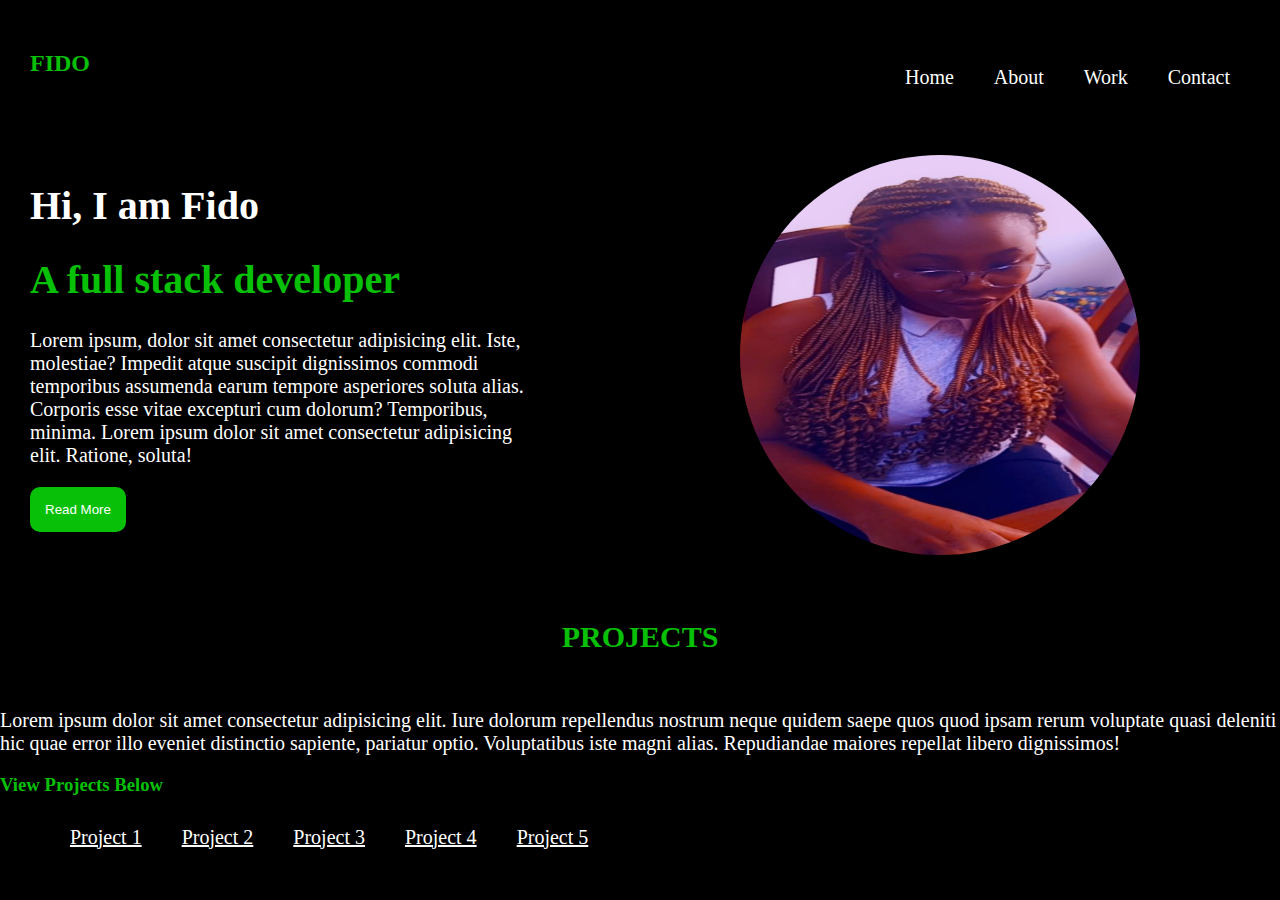
<file: portfolio/index.html>
<!DOCTYPE html>
<html lang="en">
  <head>
    <meta charset="UTF-8" />
    <meta http-equiv="X-UA-Compatible" content="IE=edge" />
    <meta name="viewport" content="width=device-width, initial-scale=1.0" />
    <link rel="stylesheet" href="fido.css" />
    <title>FIDO | PORTFOLIO</title>
  </head>
  <body>
    <header>
      <nav>
        <div class="logo">
          <h2>FIDO</h2>
        </div>
        <ul>
          <li>Home</li>
          <li>About</li>
          <li>Work</li>
          <li>Contact</li>
        </ul>
      </nav>
    </header>

    <section class="fido">
      <div class="text">
        <h1>Hi, I am Fido</h1>
        <h1><span>A full stack developer</span></h1>
        <p>
          Lorem ipsum, dolor sit amet consectetur adipisicing elit. Iste,
          molestiae? Impedit atque suscipit dignissimos commodi temporibus
          assumenda earum tempore asperiores soluta alias. Corporis esse vitae
          excepturi cum dolorum? Temporibus, minima. Lorem ipsum dolor sit amet
          consectetur adipisicing elit. Ratione, soluta!
        </p>
        <button>Read More</button>
      </div>

      <div class="image">
        <img src="./fifi.jpg" alt="bogum" />
      </div>
    </section>

    <section class="fido_one">
      <div class="container">
        <div class="one">
              <h2>PROJECTS</h2>
              <p> <span class="we">Lorem ipsum dolor sit amet consectetur adipisicing elit. Iure dolorum repellendus nostrum neque quidem saepe quos quod ipsam rerum voluptate quasi deleniti hic quae error illo eveniet distinctio sapiente, pariatur optio. Voluptatibus iste magni alias. Repudiandae maiores repellat libero dignissimos!</span></p>
            
<div class="view">
<h3>View Projects Below</h3>
<ul>
<li><a href="ass.html">Project 1</a></li>
<li><a href="./boot.html">Project 2</a></li>
<li><a href="./nan.html">Project 3</a></li>
<li><a href="./portfolio.html">Project 4</a></li>
<li><a href="./C.V.html">Project 5</a></li>

</ul>  
</div>

      </div>
    </section>

    <section>

    </section>












  </body>
</html>
</file>
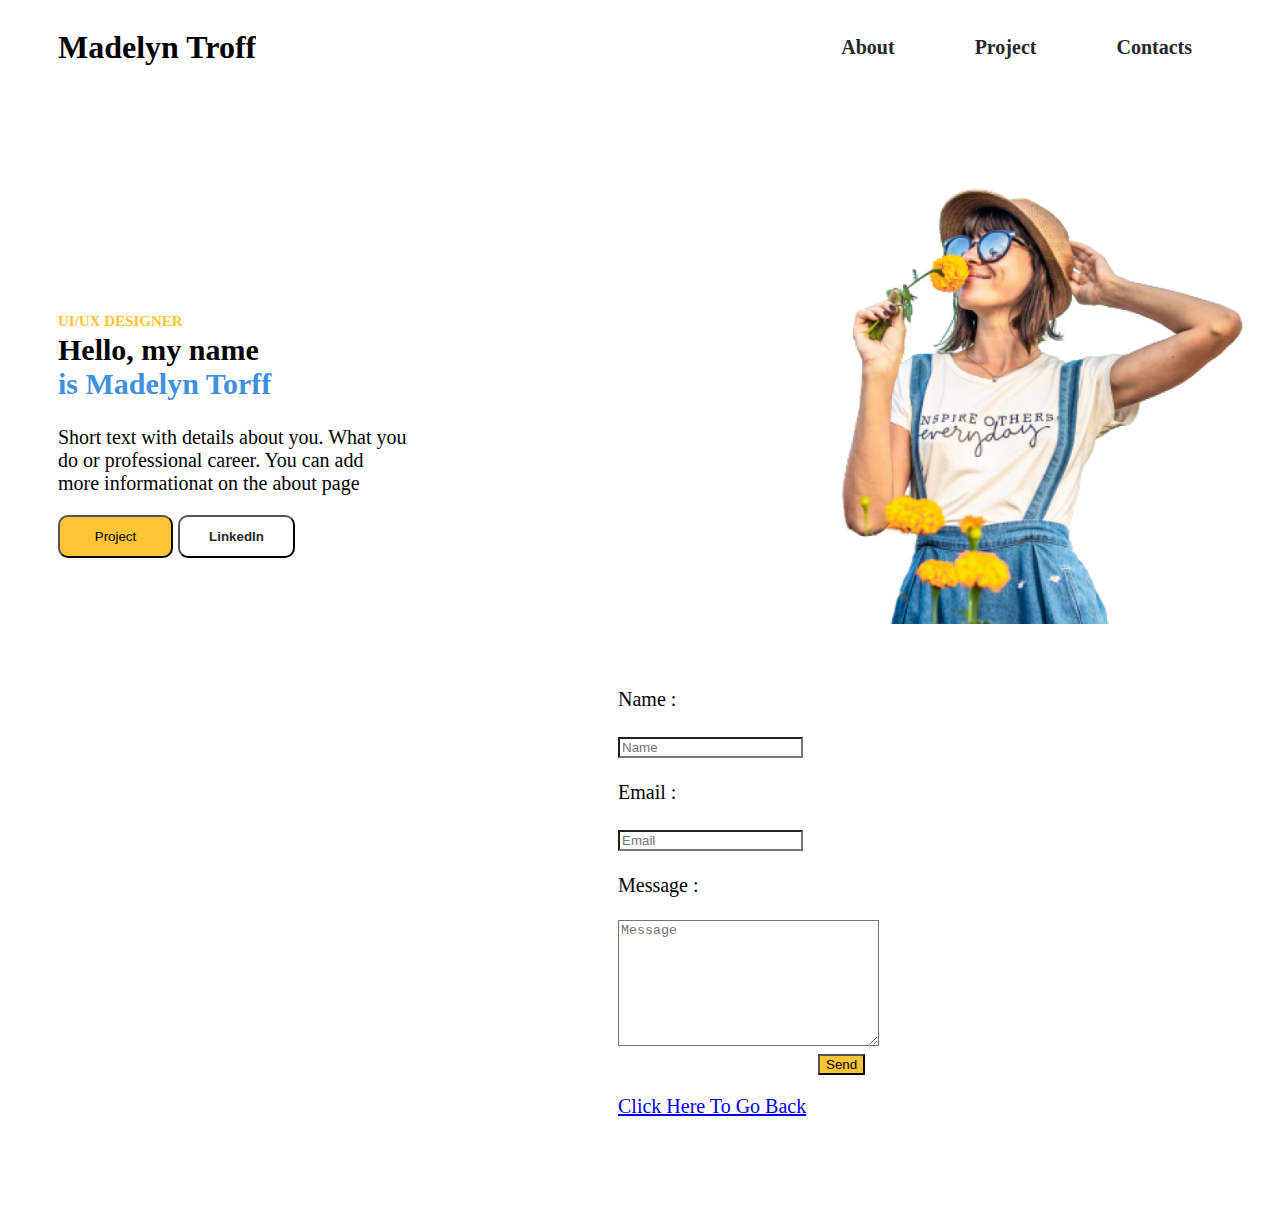
<file: portfolio/ass.html>
<!DOCTYPE html>
<html lang="en">
  <head>
    <meta charset="UTF-8" />
    <meta http-equiv="X-UA-Compatible" content="IE=edge" />
    <meta name="viewport" content="width=device-width, initial-scale=1.0" />
    <link href="https://fonts.googleapis.com/css?family=Comfortaa"rel="stylesheet"/>
    <link rel="stylesheet" href="ass.css" />
    <title>Document</title>
  </head>
  <nav>
    <h1>Madelyn Troff</h1>
    <ul>
      <li>About</li>
      <li>Project</li>
      <li>Contacts</li>
    </ul>
  </nav>
  <br /><br />
  <body>
    <div class="container">
      <div class="A">
        
        <h2> <span class="clo"> UI/UX DESIGNER</span> <br> Hello, my name<br /> <span class="blue" >is Madelyn Torff</span></h2>
            <p>
          Short text with details about you. What you <br />
          do or professional career. You can add </span> <br />
          more informationat on the about page
        </p>
        <button class="btn"> <strong></strong> Project</strong> </button>
        <button class="btnN"> <strong> LinkedIn </strong> </button>
      </div>
      <div class="B">
        <img src="./flower.jpg" width="600" height="500" alt="" />
      </div>
    </div>


    <div class="box2">

      <form action="£">
<label for="fullName">Name :</label> <br><br>
<input type="text"fullName value="" placeholder="Name"> <br><br>
<label for="email">Email :</label> <br><br>
<input type="email" name="" placeholder="Email"><br><br>
<label for="message">Message :</label> <br><br>
 <textarea name="Message" id="" cols="30" rows="8" placeholder="Message"></textarea> <br>
<input type="submit" value="Send" style="background-color: #fdc435; margin-left: 200px;">
</form>
<p><a href="./index.html">Click Here To Go Back</a></p>
     
    </div>
  </body>
</html>
</file>
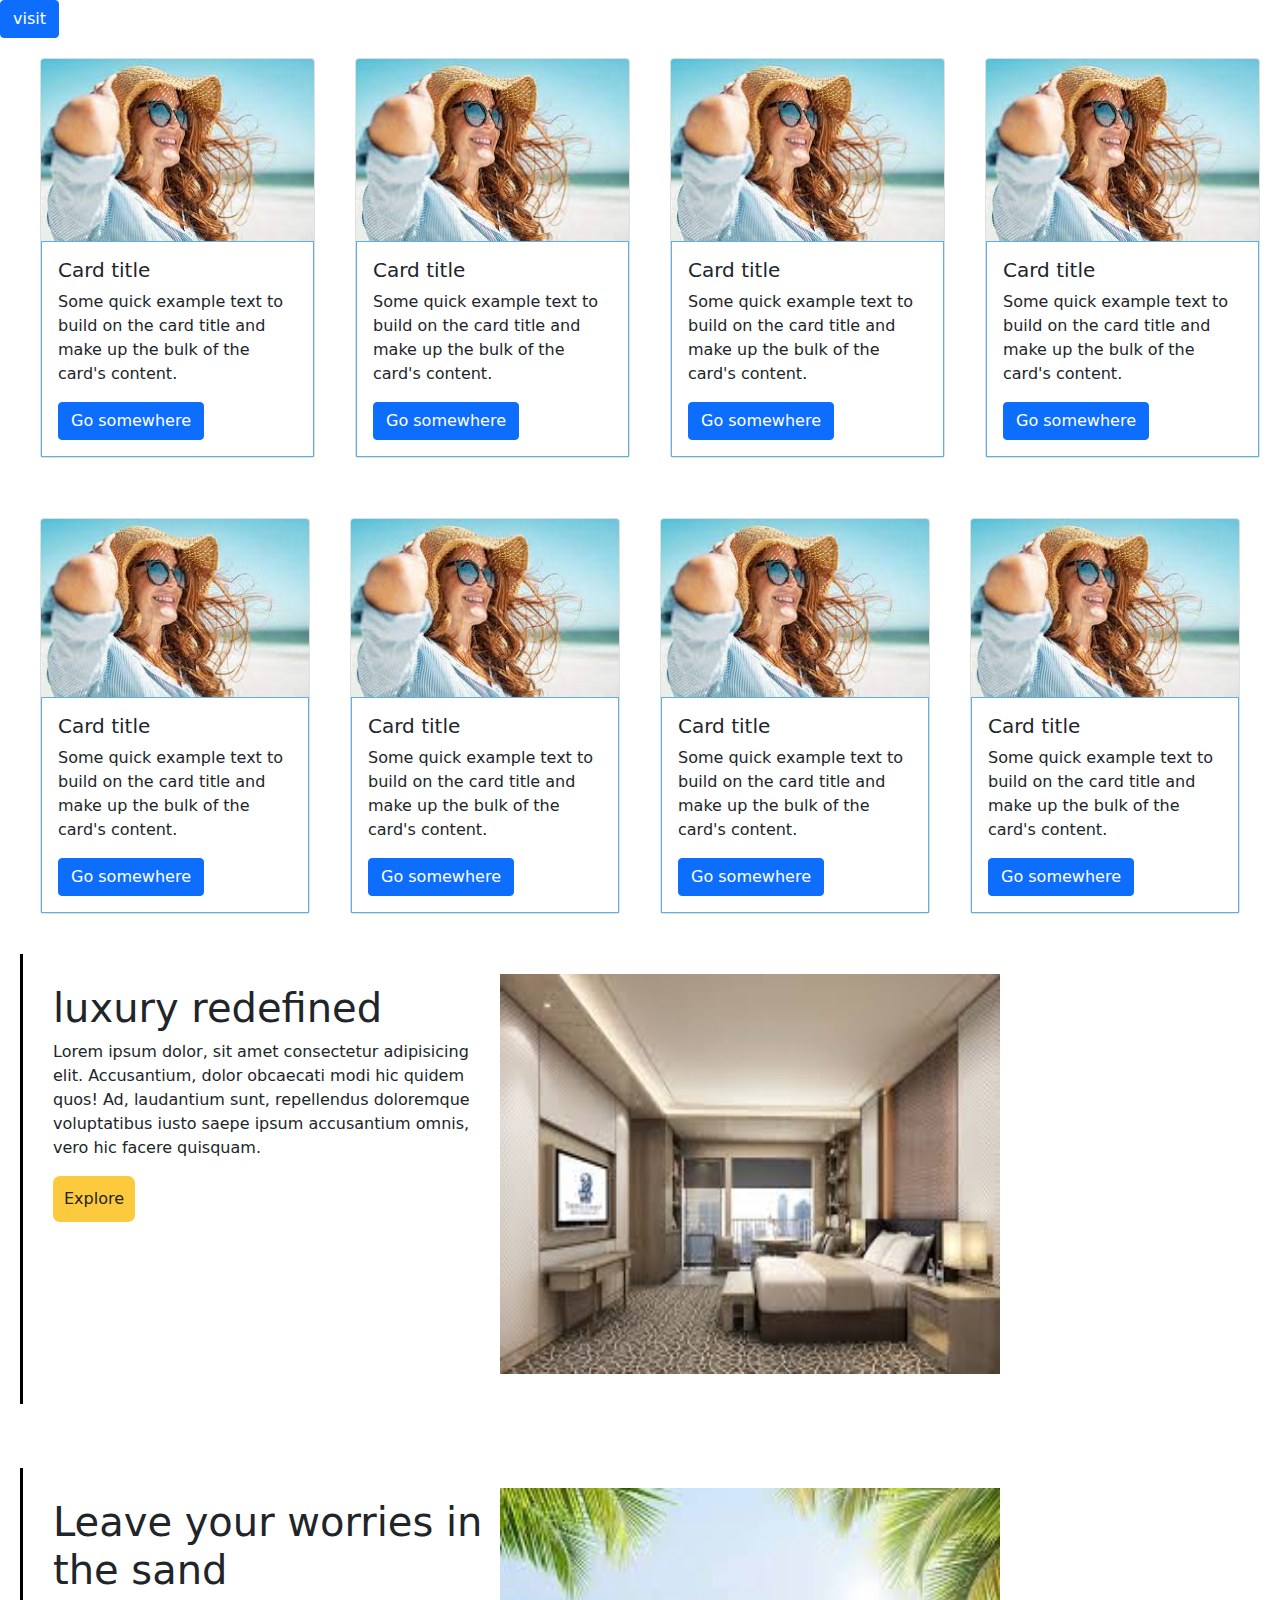
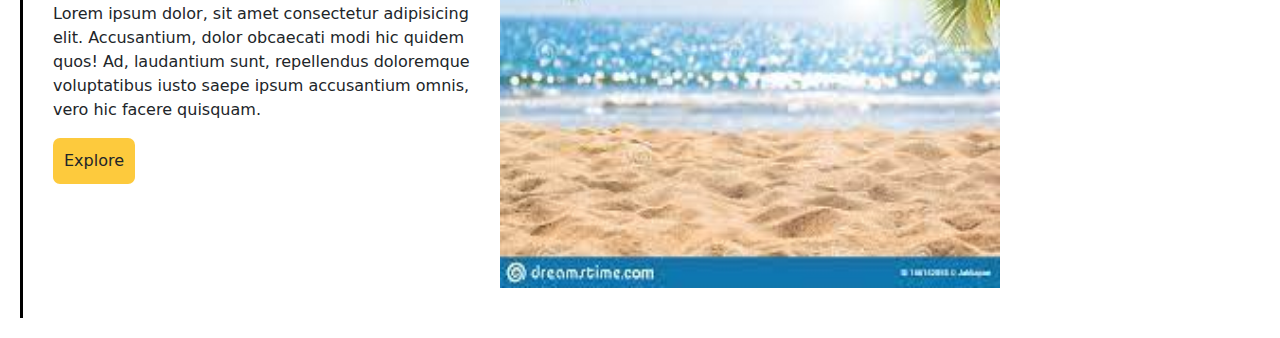
<file: portfolio/boot.html>
<!DOCTYPE html>
<html lang="en">
  <head>
    <meta charset="UTF-8" />
    <meta http-equiv="X-UA-Compatible" content="IE=edge" />
    <meta name="viewport" content="width=device-width, initial-scale=1.0" />
    <title>Document</title>
    <link rel="stylesheet" href="./boot.css" />
    <link rel="stylesheet" href="./bootstrap.min.css" />
  </head>

  <body>
    <button class="btn btn-primary">visit</button>
    <section class="yes">
      <div class="card" style="width: 18rem">
        <img src="./sun.jpg" class="card-img-top" alt="..." />
        <div class="card-body">
          <h5 class="card-title">Card title</h5>
          <p class="card-text">
            Some quick example text to build on the card title and make up the
            bulk of the card's content.
          </p>
          <a href="#" class="btn btn-primary">Go somewhere</a>
        </div>
      </div>

      <div class="card" style="width: 18rem">
        <img src="./sun.jpg" class="card-img-top" alt="..." />
        <div class="card-body">
          <h5 class="card-title">Card title</h5>
          <p class="card-text">
            Some quick example text to build on the card title and make up the
            bulk of the card's content.
          </p>
          <a href="#" class="btn btn-primary">Go somewhere</a>
        </div>
      </div>

      <div class="card" style="width: 18rem">
        <img src="./sun.jpg" class="card-img-top" alt="..." />
        <div class="card-body">
          <h5 class="card-title">Card title</h5>
          <p class="card-text">
            Some quick example text to build on the card title and make up the
            bulk of the card's content.
          </p>
          <a href="#" class="btn btn-primary">Go somewhere</a>
        </div>
      </div>

      <div class="card" style="width: 18rem">
        <img src="./sun.jpg" class="card-img-top" alt="..." />
        <div class="card-body">
          <h5 class="card-title">Card title</h5>
          <p class="card-text">
            Some quick example text to build on the card title and make up the
            bulk of the card's content.
          </p>
          <a href="#" class="btn btn-primary">Go somewhere</a>
        </div>
      </div>
    </section>

    <section class="no">
      <div class="card" style="width: 18rem">
        <img src="./sun.jpg" class="card-img-top" alt="..." />
        <div class="card-body">
          <h5 class="card-title">Card title</h5>
          <p class="card-text">
            Some quick example text to build on the card title and make up the
            bulk of the card's content.
          </p>
          <a href="#" class="btn btn-primary">Go somewhere</a>
        </div>
      </div>

      <div class="card" style="width: 18rem">
        <img src="./sun.jpg" class="card-img-top" alt="..." />
        <div class="card-body">
          <h5 class="card-title">Card title</h5>
          <p class="card-text">
            Some quick example text to build on the card title and make up the
            bulk of the card's content.
          </p>
          <a href="#" class="btn btn-primary">Go somewhere</a>
        </div>
      </div>

      <div class="card" style="width: 18rem">
        <img src="./sun.jpg" class="card-img-top" alt="..." />
        <div class="card-body">
          <h5 class="card-title">Card title</h5>
          <p class="card-text">
            Some quick example text to build on the card title and make up the
            bulk of the card's content.
          </p>
          <a href="#" class="btn btn-primary">Go somewhere</a>
        </div>
      </div>

      <div class="card" style="width: 18rem">
        <img src="./sun.jpg" class="card-img-top" alt="..." />
        <div class="card-body">
          <h5 class="card-title">Card title</h5>
          <p class="card-text">
            Some quick example text to build on the card title and make up the
            bulk of the card's content.
          </p>
          <a href="#" class="btn btn-primary">Go somewhere</a>
        </div>
      </div>
    </section>

    <section>
      <section class="one">
        <div class="one1">
          <h1>luxury redefined</h1>
          <p>
            Lorem ipsum dolor, sit amet consectetur adipisicing elit.
            Accusantium, dolor obcaecati modi hic quidem quos! Ad, laudantium
            sunt, repellendus doloremque voluptatibus iusto saepe ipsum
            accusantium omnis, vero hic facere quisquam.
          </p>
          <button class="btn">Explore</button>
        </div>

        <div class="two2">
          <img src="./room1.jpg" width="500px" height="400px" alt="" />
        </div>
      </section>

      <br />

      <section class="one">
        <div class="one1">
          <h1>Leave your worries in the sand</h1>
          <p>
            Lorem ipsum dolor, sit amet consectetur adipisicing elit.
            Accusantium, dolor obcaecati modi hic quidem quos! Ad, laudantium
            sunt, repellendus doloremque voluptatibus iusto saepe ipsum
            accusantium omnis, vero hic facere quisquam.
          </p>
          <button class="btn">Explore</button>
        </div>

        <div class="one2">
          <img src="./beach.jpg" width="500px" height="400px" alt="" />
        </div>
      </section>
    </section>
  </body>
</html>
</file>
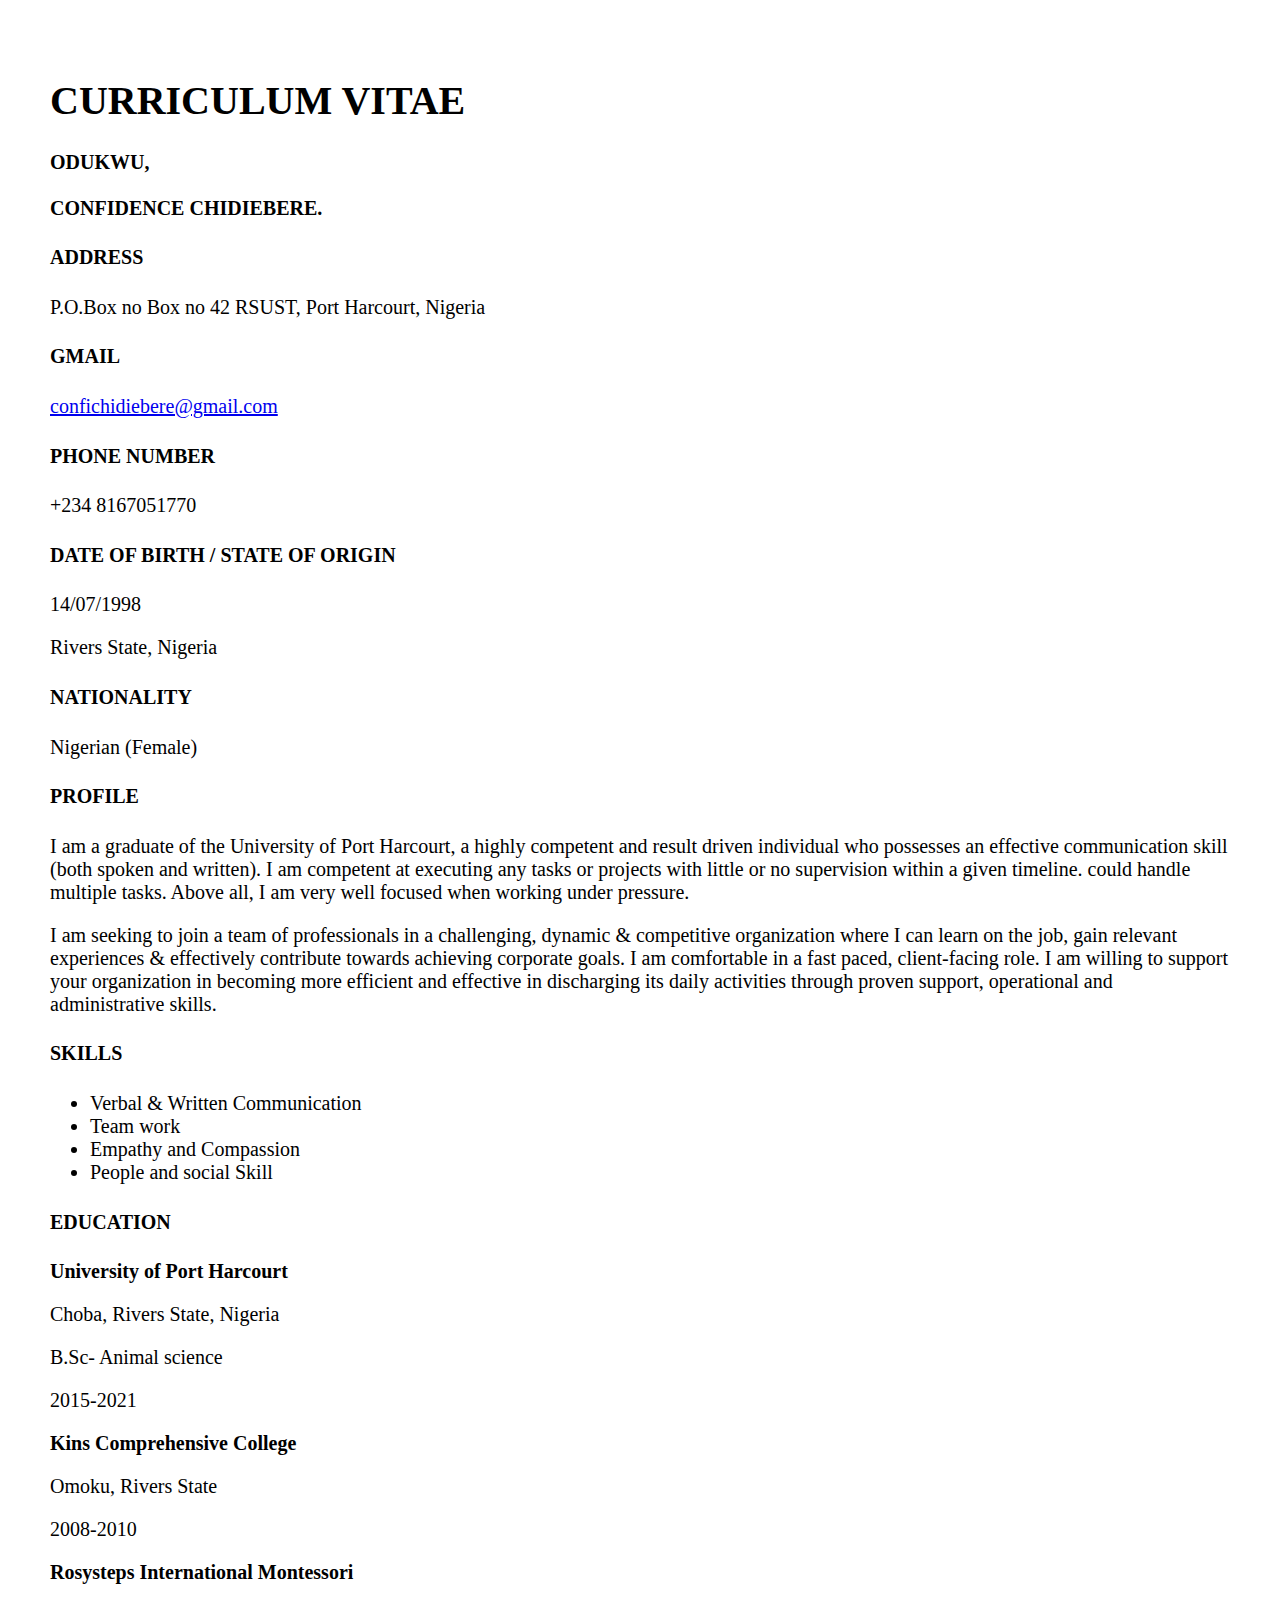
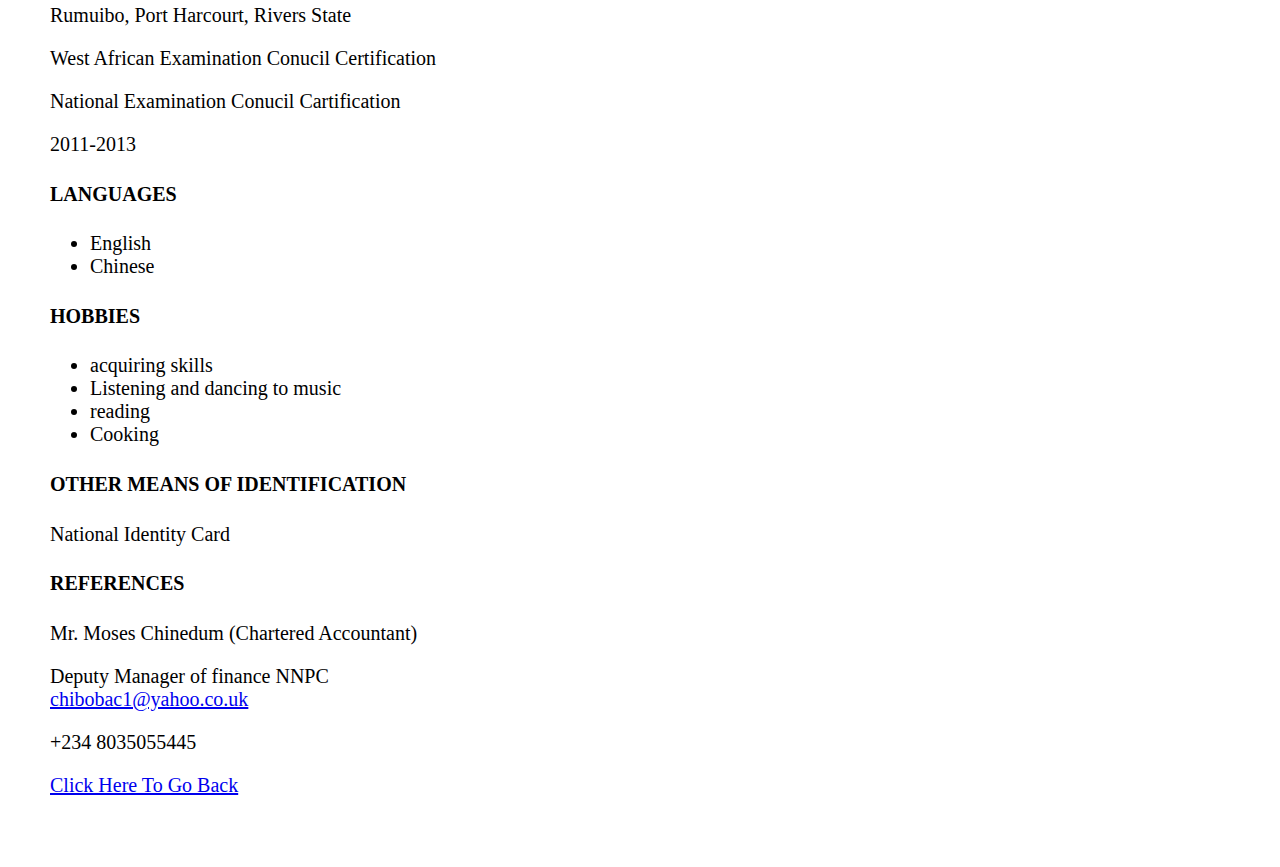
<file: portfolio/C.V.html>
<!DOCTYPE html>
<html lang="en">
<head>
    <meta charset="UTF-8">
    <meta http-equiv="X-UA-Compatible" content="IE=edge">
    <meta name="viewport" content="width=device-width, initial-scale=1.0">
    <title>C.V</title>

</head>

<body style="padding: 20px; margin: 30px; font-size: 20px;">

    <h1>CURRICULUM VITAE</h1>
    <h4>ODUKWU, <br><br> CONFIDENCE CHIDIEBERE.</h4>

    <h4>ADDRESS</h4>
    <P>P.O.Box no Box no 42 RSUST, Port Harcourt, Nigeria</P>

    <h4>GMAIL</h4>
     <a href="mailto:confichidiebere@gmail.com">confichidiebere@gmail.com</a> 

    <h4>PHONE NUMBER</h4>
    <P>+234 8167051770</P>

    <h4>DATE OF BIRTH / STATE OF ORIGIN</h4>
    <p>14/07/1998</p>
    <p>Rivers State, Nigeria</p>

    <h4>NATIONALITY</h4>
    <P>Nigerian (Female)</P>

    <h4>PROFILE</h4>
    <P>I am a graduate of the University of Port Harcourt, a highly competent and result driven individual who possesses an effective communication skill (both spoken and written). I am competent at executing any tasks or projects with little or no supervision within a given timeline.  could handle multiple tasks. Above all, I am very well focused when working under pressure.</p> 
     <p>I am seeking to join a team of professionals in a challenging, dynamic & competitive organization where I can learn on the job, gain relevant experiences & effectively contribute towards achieving corporate goals. I am comfortable in a fast paced, client-facing role. I am willing to support your organization in becoming more efficient and effective in discharging its daily activities through proven support, operational and administrative skills.
        </P>

        <h4>SKILLS</h4>
        <ul>
            <li>Verbal & Written Communication</li>
            <li>Team work</li>
            <li>Empathy and Compassion</li>
            <li>People and social Skill</li>
        </ul>

        <h4>EDUCATION</h4>
        <P><b>University of Port Harcourt</b></P>  
       <p> Choba, Rivers State, Nigeria</p> 
        <p> B.Sc- Animal science </p> 
       <p>2015-2021</p>

       <p><b>Kins Comprehensive College</b></p>
       <p>Omoku, Rivers State</p>
       <p>2008-2010</p>

       <p><b>Rosysteps International Montessori</b></p>
       <p>Rumuibo, Port Harcourt, Rivers State</p>
       <p>West African Examination Conucil Certification</p>
       <p>National Examination Conucil Cartification</p>
       <p>2011-2013</p>

       <h4>LANGUAGES</h4>
       <ul>
           <li>English</li>
           <li>Chinese</li>
       </ul>

       <h4>HOBBIES</h4>
       <ul>
           <li>acquiring skills</li>
           <li>Listening and dancing to music</li>
           <li>reading</li>
           <li>Cooking</li>
       </ul>

       <h4>OTHER MEANS OF IDENTIFICATION</h4>
       <P>National Identity Card</P>
       <h4>REFERENCES</h4>

       <p>Mr. Moses Chinedum (Chartered Accountant)</p>
       <P>Deputy Manager of finance NNPC  <br>
         <a href="mailto:chibobac1@yahoo.co.uk ">chibobac1@yahoo.co.uk</a>
         <p>+234 8035055445</p>

<p><p><a href="./index.html">Click Here To Go Back</a></p></p>
    




        
    


</body>
</html>
</file>
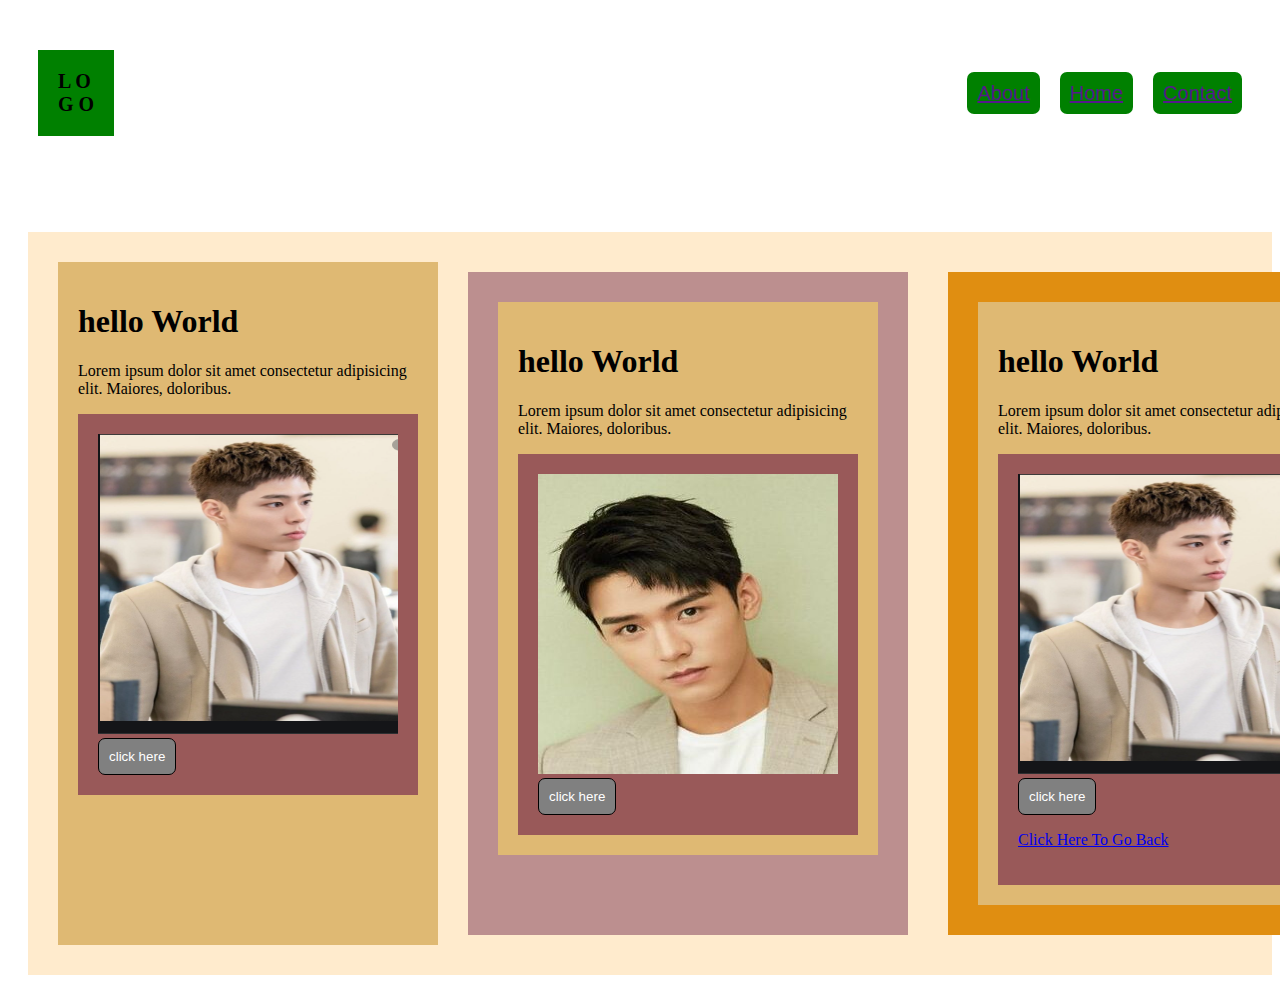
<file: portfolio/nan.html>
<!DOCTYPE html>
<html lang="en">
  <head>
    <meta charset="UTF-8" />
    <meta http-equiv="X-UA-Compatible" content="IE=edge" />
    <meta name="viewport" content="width=device-width, initial-scale=1.0" />
    <title>Document</title>
    <link rel="stylesheet" href="./nav.css" />
  </head>

  <body>
    <nav>
      <div class="container">
        <div class="logo">
          <strong>
            L O <br />
            G O</strong
          >
        </div>
        <ul>
          <li><a href="">About</a></li>
          <li><a href="">Home</a></li>
          <li><a href="">Contact</a></li>
        </ul>
      </div>
    </nav>
    <br /><br />

    <section class="one">
      <div class="one1">
        <h1>hello World</h1>
        <p>
          Lorem ipsum dolor sit amet consectetur adipisicing elit. Maiores,
          doloribus.
        </p>
        <div class="one1a">
          <img src="bogum.png" width="300px" height="300px" alt="" />
          <br />
          <button class="btn">click here</button>
        </div>
      </div>
      <div class="one2">
        <div class="one1">
          <h1>hello World</h1>
          <p>
            Lorem ipsum dolor sit amet consectetur adipisicing elit. Maiores,
            doloribus.
          </p>
          <div class="one1a">
            <img src="./gong.jpg" width="300px" height="300px" alt="" />
            <br />
            <button class="btn">click here</button>
          </div>
        </div>
      </div>
      <div class="one3">
        <div class="one1">
          <h1>hello World</h1>
          <p>
            Lorem ipsum dolor sit amet consectetur adipisicing elit. Maiores,
            doloribus.
          </p>
          <div class="one1a">
            <img src="bogum.png" width="300px" height="300px" alt="" />
            <br />
            <button class="btn">click here</button>
            <p><a href="./index.html">Click Here To Go Back</a></p>
          </div>
        </div>
      </div>
    </section>
  </body>
</html>
</file>
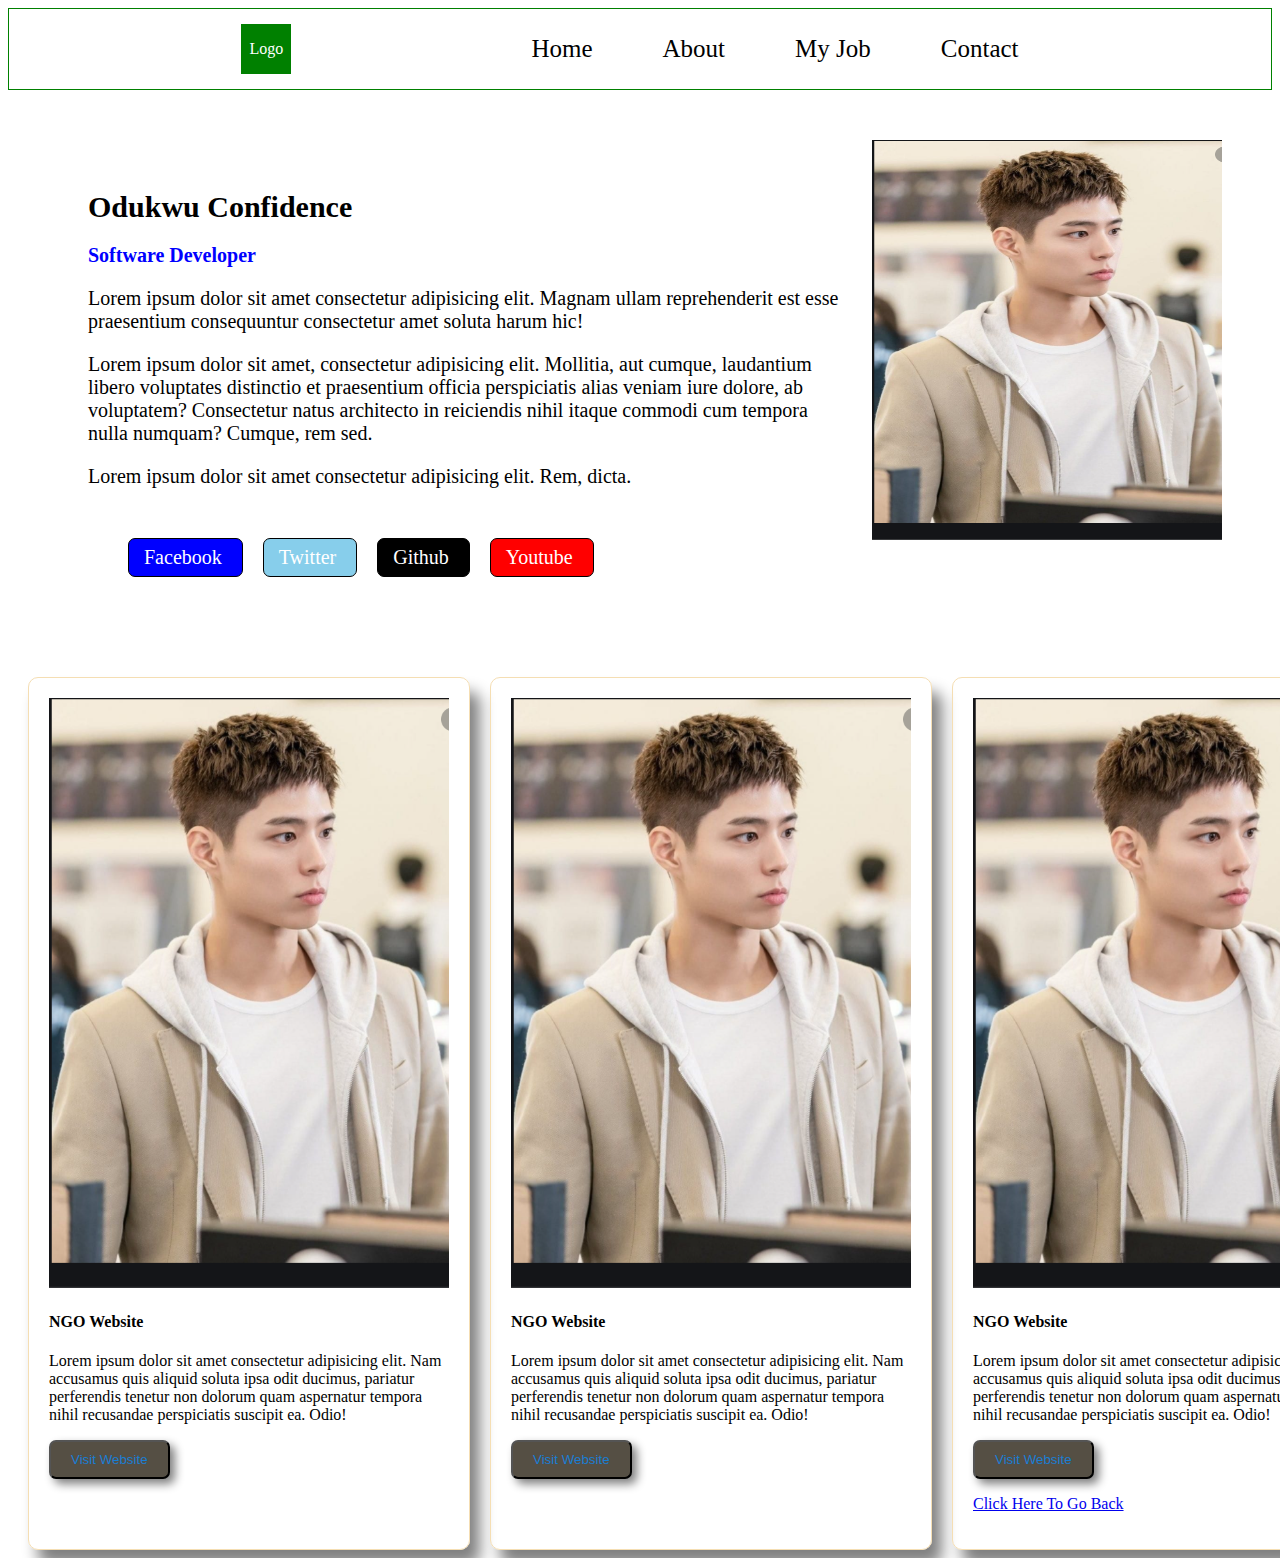
<file: portfolio/portfolio.html>
<!DOCTYPE html>
<html lang="en">
  <head>
    <meta charset="UTF-8" />
    <meta http-equiv="X-UA-Compatible" content="IE=edge" />
    <meta name="viewport" content="width=device-width, initial-scale=1.0" />
    <title>FOLIO</title>
    <link rel="stylesheet" href="./portfolio.css" />
  </head>
  <body>
    <nav>
      <div class="container">
        <div class="logo">Logo</div>
        <ul>
          <li>Home</li>
          <li>About</li>
          <li>My Job</li>
          <li>Contact</li>
        </ul>
      </div>
    </nav>

    <section class="bio">
      <div class="leftbio">
        <h1>Odukwu Confidence</h1>
        <h3>Software Developer</h3>

        <p>
          Lorem ipsum dolor sit amet consectetur adipisicing elit. Magnam ullam
          reprehenderit est esse praesentium consequuntur consectetur amet
          soluta harum hic!
        </p>
        <p>
          Lorem ipsum dolor sit amet, consectetur adipisicing elit. Mollitia,
          aut cumque, laudantium libero voluptates distinctio et praesentium
          officia perspiciatis alias veniam iure dolore, ab voluptatem?
          Consectetur natus architecto in reiciendis nihil itaque commodi cum
          tempora nulla numquam? Cumque, rem sed.
        </p>
        <p>
          Lorem ipsum dolor sit amet consectetur adipisicing elit. Rem, dicta.
        </p>

        <div class="links">
          <ul>
            <li class="fb">Facebook</li>
            <li class="tw">Twitter</li>
            <li class="gt">Github</li>
            <li class="yt">Youtube</li>
          </ul>
        </div>        
        <p>

      </div>

      <div class="rightbio">
        <img src="./bogum.png" width="350px" height="400px" alt="" />
      </div>
    </section>

    <section class="cardcarrier">
      <div class="card">
        <img src="./bogum.png" alt="" class="cardimage" />
        <h4>NGO Website</h4>
        <p>
          Lorem ipsum dolor sit amet consectetur adipisicing elit. Nam accusamus
          quis aliquid soluta ipsa odit ducimus, pariatur perferendis tenetur
          non dolorum quam aspernatur tempora nihil recusandae perspiciatis
          suscipit ea. Odio!
        </p>
        <button class="btn">Visit Website</button>
      </div>

       <div class="card">
        <img src="./bogum.png" alt="" class="cardimage" />
        <h4>NGO Website</h4>
          Lorem ipsum dolor sit amet consectetur adipisicing elit. Nam accusamus
          quis aliquid soluta ipsa odit ducimus, pariatur perferendis tenetur
          non dolorum quam aspernatur tempora nihil recusandae perspiciatis
          suscipit ea. Odio!
        </p>
        <button class="btn">Visit Website</button>
      </div>

       <div class="card">
        <img src="./bogum.png" alt="" class="cardimage" />
        <h4>NGO Website</h4>
        <p>
          Lorem ipsum dolor sit amet consectetur adipisicing elit. Nam accusamus
          quis aliquid soluta ipsa odit ducimus, pariatur perferendis tenetur
          non dolorum quam aspernatur tempora nihil recusandae perspiciatis
          suscipit ea. Odio!
        </p>
        <button class="btn">Visit Website</button>
        <p><a href="./index.html">Click Here To Go Back</a></p>
      </div>
    </section>
  </body>
</html>
</file>
<file: portfolio/fido.css>
body {
  padding: 0;
  margin: 0;
  color: white;
  background-color: #000;
}

nav {
  display: flex;
  justify-content: space-between;
  margin: 30px;
}

nav ul {
  list-style: none;
  display: flex;
  justify-content: flex-end;
}

nav ul li {
  padding: 20px;
  font-size: 20px;
}

nav ul li:hover {
  color: rgb(7, 192, 7);
  border-bottom: 2px solid rgb(7, 192, 7);
  border-radius: 10px;
  transition: 0.3s ease-in;
}

nav .logo h2 {
  color: rgb(7, 192, 7);
}

span {
  color: rgb(7, 192, 7);
}

.fido {
  display: flex;
  margin: 30px;
  font-size: 20px;
}

.fido .text {
  flex: 1;
}

.fido .image {
  flex: 1;
  padding-left: 200px;
}

.fido .image img {
  height: 400px;
  width: 400px;
  border-radius: 50%;
}

button {
  background-color: rgb(7, 192, 7);
  border: none;
  padding: 15px;
  color: white;
  border-radius: 10px;
}

button:hover {
  background-color: green;
  position: relative;
  top: 7px;
  cursor: pointer;
  transition: 0.3s ease-in;
}

.one h2 {
  color: rgb(7, 192, 7);
  font-size: 30px;
  text-align: center;
  padding: 30px;
}
.we {
  color: white;
  font-size: 20px;
}

.view ul {
  display: flex;
  margin-top: 30px;
}

.view ul li {
  list-style: none;
}

.view ul li a {
  color: white;
  list-style: none;
  padding: 10px;
  margin-top: 20px;
  margin-left: 20px;
  font-size: 20px;
}
.view h3 {
  color: rgb(7, 192, 7);
  font: 30px;
}

.view ul li a:hover {
  color: rgb(7, 192, 7);
  position: relative;
  top: 7px;
  cursor: pointer;
  transition: 0.3s ease-in;
  border-bottom: rgb(7, 192, 7) solid 2px;
  border-radius: 10px;
}
</file>
<file: portfolio/ass.css>
* {
  background-color: white;
}
nav {
  display: flex;
  align-items: center;
  margin-left: 50px;
}
nav ul {
  display: flex;
  justify-content: flex-end;
  flex: 1;
}

nav ul li {
  list-style: none;
  margin-right: 80px;
  color: #25282b;
  font-size: 20px;
  font-weight: bold;
}
nav ul li:hover {
  color: #fdc435;
  cursor: pointer;
  border-bottom: 2px solid #fdc435;
  border-radius: 10px;
}

h3 {
  font-size: smaller;
  font-family: comformtaa;
  font-weight: 700;
}

.container {
  display: flex;
}

.A {
  font-size: 20px;
  flex: 1;
  margin-left: 50px;
}

h2 {
  font-family: comformtaa;
  padding-top: 150px;
}

.clo {
  color: #fdc435;
  font-size: 15px;
}
.blue {
  color: rgb(63, 145, 223);
}

.btn {
  width: 115px;
  height: 43px;
  color: black;
  background-color: #fdc435;
  border-radius: 10px;
}

.btnN {
  width: 117px;
  height: 43px;
  border-radius: 10px;
  color: #25282b;
  background-color: white;
}
.box1 {
  justify-items: center;
  margin: 60px;
  padding: 60px;
  display: flex;
}

.h1 {
  margin-left: 550px;
  color: #fdc435;
}

.box2 {
  margin-left: 550px;
  padding: 60px;
  font-size: 20px;
  font: bold;
}
</file>
<file: portfolio/boot.css>
.card-body{
    border: rgb(91, 176, 233) 1px solid;
}

.yes{
    display: flex;
    margin-left: 20px;
}

.no{
    display: flex;
    margin: 20px;
}

.card{
    margin: 20px;
}
nav{
    background-color: green;
}
nav-link:hover{
    background-color: white;!important
   border-bottom:7px;
}
.two{
    display: flex;
    width: 1000px;
    height: 450px;
   margin-top: 30px;
    padding: 20px;
}

.two1{
    border-left: 3px solid black;
    padding: 10px;
}

.one{
    display: flex;
    width: 1000px;
    height: 450px;
    padding: 20px;
    border-left: black solid 3px;
    margin: 20px;
    margin-top: 20px;
}

.one1{
   
    padding: 10px;
}

.one .one1 .btn{
    border-radius: 7px;
    background-color: rgb(253, 202, 61);
    padding: 10px;
}

.one .one1 .btn:hover{
cursor: pointer;
position: relative;
top: 7px;
transition: 0.3s ease-in
}
</file>
<file: portfolio/nav.css>
.container {
  display: flex;
  padding: 10px;
  justify-content: space-between;
  align-items: center;
  background-color: white;
}
nav {
  padding: 20px;

  margin-top: 20px;
}

.logo {
  font-size: 20px;
  background-color: green;
  justify-items: flex-start;
  padding: 20px;
  color: black;
}

.container ul {
  display: flex;
}

.container ul li {
  padding-left: 20px;
  list-style: none;
  font-family: "Segoe UI", Tahoma, Geneva, Verdana, sans-serif;
  font-size: 20px;
}

.container ul li a {
  background-color: green;
  padding: 10px;
  border-radius: 7px;
}

.container ul li a:hover {
  color: white;
  border-bottom: green solid 2px;
  position: relative;
  top: 7px;
  transition: 0.3s ease-in;
}

.one {
  background-color: blanchedalmond;
  margin-top: 30px;
  margin-left: 20px;
  align-content: center;
  justify-items: center;
  display: flex;
  padding: 20px;
}

.one1 {
  padding: 20px;
  margin: 10px;
  background-color: rgb(223, 185, 115);
}

.one1:hover {
  position: relative;
  top: 10px;
}

.one1a {
  padding: 20px;
  background-color: rgb(153, 89, 89);
}

.one2 {
  background-color: rosybrown;
  padding: 20px;
  margin: 20px;
}

.one3 {
  background-color: rgb(224, 142, 17);
  padding: 20px;
  margin: 20px;
}

.btn {
  background-color: gray;
  color: white;
  border: 1px solid black;
  padding: 10px;
  border-radius: 7px;
}
.btn:hover {
  color: bisque;
  position: relative;
  top: 10px;
}
</file>
<file: portfolio/portfolio.css>
nav {
  display: flex;
  justify-content: center;
  border: 1px solid green;
}
.container {
  display: flex;
  justify-content: center;
  align-items: center;
}
.logo {
  background-color: green;
  color: white;
  width: 50px;
  height: 50px;
  margin-right: 150px;
  display: flex;
  align-items: center;
  justify-content: center;
}

.container ul {
  display: flex;
  justify-content: flex-end;
  align-items: flex-end;
}

.container ul li {
  margin-left: 30px;
  font-size: 25px;
  padding: 10px 20px;
  list-style: none;
}

.container ul li:hover {
  color: greenyellow;
  cursor: pointer;
  border-bottom: 1px solid greenyellow;
  border-radius: 7px;
}
.bio {
  display: flex;
  padding: 50px;
}

h1 {
  font-size: 30px;
}
h3 {
  font-size: 20px;
  color: blue;
}

.bioright {
  margin-left: 35px;
}

.leftbio {
  font-size: 20px;
  padding: 30px;
}

.links ul {
  display: flex;
  padding-top: 30px;
  margin-right: 80px;
}

.links ul li {
  list-style: none;
  padding-right: 20px;
  margin-right: 20px;
}

.fb {
  border: black 1px solid;
  background-color: blue;
  padding: 7px 15px;
  border-radius: 7px;
  color: white;
}

.fb:hover {
  cursor: pointer;
  opacity: 0.6;
}

.tw {
  border: black 1px solid;
  background-color: skyblue;
  padding: 7px 15px;
  border-radius: 7px;
  color: white;
}
.tw:hover {
  cursor: pointer;
  opacity: 0.6;
}

.gt {
  border: black 1px solid;
  background-color: black;
  padding: 7px 15px;
  border-radius: 7px;
  color: white;
}

.gt:hover {
  cursor: pointer;
  opacity: 0.6;
}

.yt {
  border: black 1px solid;
  background-color: red;
  padding: 7px 15px;
  border-radius: 7px;
  color: white;
}
.yt:hover {
  cursor: pointer;
  opacity: 0.6;
}

.cardcarrier {
  display: flex;
}

.cardimage {
  width: 400px;
  height: 300;
}

.card {
  padding: 20px 20px;
  border: 1px solid wheat;
  box-shadow: 10px 15px 15px gray;
  margin-left: 20px;
  border-radius: 10px;
}
.btn {
  background-color: rgb(85, 79, 68);
  padding: 10px 20px;
  border-radius: 7px;
  box-shadow: 5px 5px 10px grey;
  color: rgb(26, 125, 211);
}

.btn:hover {
  color: wheat;
  cursor: pointer;
}
</file>
